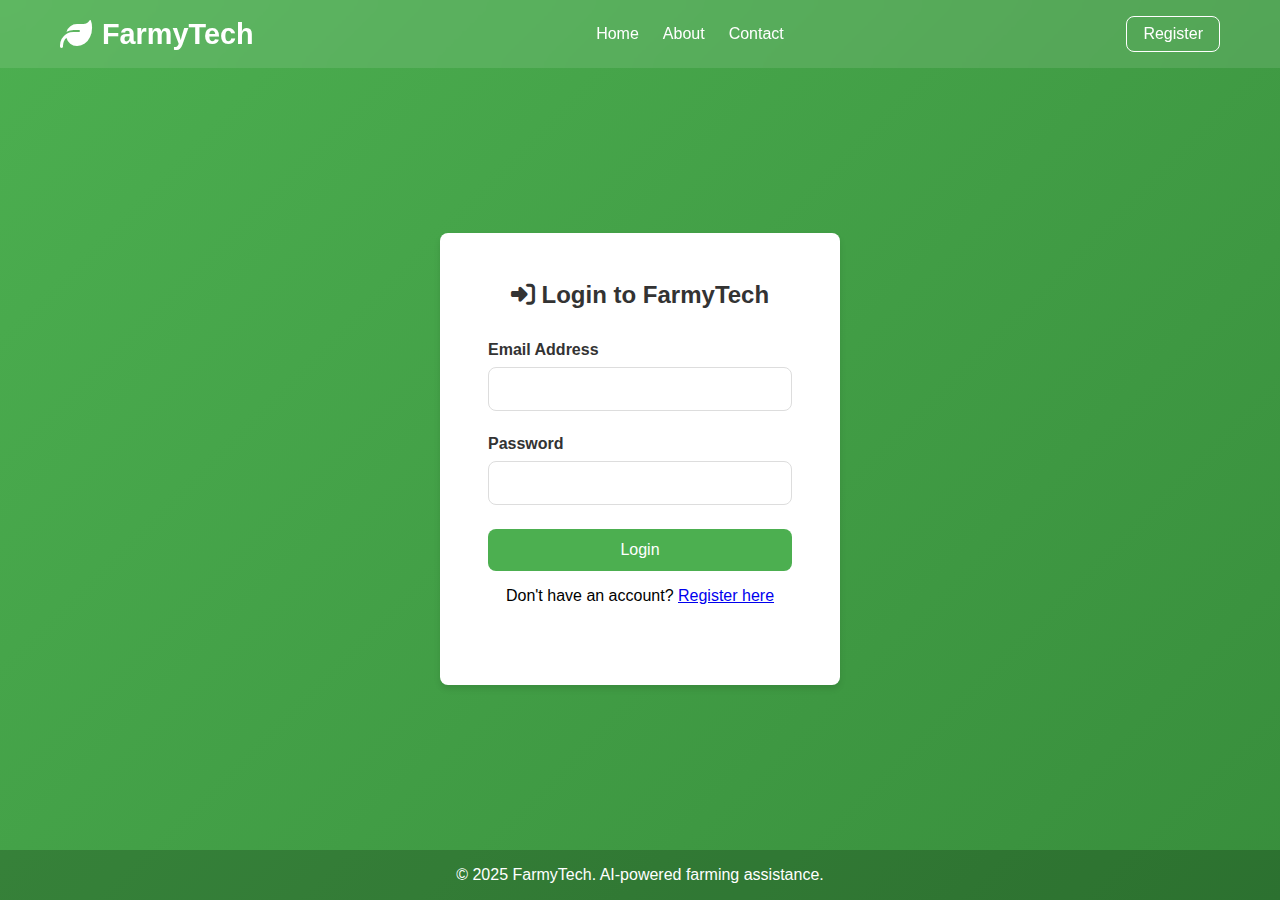
<file: templates1/login.html>
<!DOCTYPE html>
<html lang="en">
<head>
  <meta charset="UTF-8">
  <meta name="viewport" content="width=device-width, initial-scale=1.0">
  <title>Login - FarmyTech</title>
  <link rel="stylesheet" href="https://cdnjs.cloudflare.com/ajax/libs/font-awesome/6.4.0/css/all.min.css">
  <style>
    :root {
      --primary: #4CAF50;
      --primary-dark: #388E3C;
      --light: #F5F5F5;
      --dark: #333;
      --shadow: 0 4px 6px rgba(0, 0, 0, 0.1);
      --radius: 8px;
    }

    * {
      margin: 0;
      padding: 0;
      box-sizing: border-box;
    }

    body {
      font-family: 'Segoe UI', Tahoma, Geneva, Verdana, sans-serif;
      background: linear-gradient(135deg, var(--primary), var(--primary-dark));
      min-height: 100vh;
      display: flex;
      flex-direction: column;
    }

    .container {
      max-width: 1200px;
      margin: 0 auto;
      padding: 0 20px;
    }

    header {
      background: rgba(255, 255, 255, 0.1);
      color: white;
      padding: 1rem 0;
      backdrop-filter: blur(10px);
    }

    .header-content {
      display: flex;
      justify-content: space-between;
      align-items: center;
    }

    .logo {
      display: flex;
      align-items: center;
      gap: 10px;
    }

    .logo i {
      font-size: 2rem;
    }

    .logo h1 {
      font-size: 1.8rem;
    }

    nav ul {
      display: flex;
      list-style: none;
      gap: 1.5rem;
    }

    nav a {
      color: white;
      text-decoration: none;
    }

    .btn-outline {
      background: transparent;
      border: 1px solid white;
      color: white;
      padding: 8px 16px;
      border-radius: var(--radius);
      text-decoration: none;
    }

    .login-container {
      flex: 1;
      display: flex;
      align-items: center;
      justify-content: center;
      padding: 2rem 0;
    }

    .login-box {
      background: white;
      padding: 3rem;
      border-radius: var(--radius);
      box-shadow: var(--shadow);
      width: 100%;
      max-width: 400px;
    }

    .login-box h2 {
      text-align: center;
      margin-bottom: 2rem;
      color: var(--dark);
    }

    .form-group {
      margin-bottom: 1.5rem;
    }

    label {
      display: block;
      margin-bottom: 0.5rem;
      font-weight: 600;
      color: var(--dark);
    }

    input {
      width: 100%;
      padding: 0.75rem;
      border: 1px solid #ddd;
      border-radius: var(--radius);
      font-size: 1rem;
    }

    .btn {
      width: 100%;
      background: var(--primary);
      color: white;
      border: none;
      padding: 0.75rem;
      border-radius: var(--radius);
      font-size: 1rem;
      cursor: pointer;
    }

    .btn:hover {
      background: var(--primary-dark);
    }

    .register-link {
      text-align: center;
      margin-top: 1rem;
    }

    .message {
      text-align: center;
      margin-top: 1rem;
      padding: 0.5rem;
      border-radius: var(--radius);
    }

    .error {
      background: #ffebee;
      color: #c62828;
    }

    .success {
      background: #e8f5e8;
      color: #2e7d32;
    }

    footer {
      background: rgba(0, 0, 0, 0.2);
      color: white;
      text-align: center;
      padding: 1rem 0;
      margin-top: auto;
    }
  </style>
</head>
<body>
  <header>
    <div class="container header-content">
      <div class="logo">
        <i class="fas fa-leaf"></i>
        <h1>FarmyTech</h1>
      </div>
      <nav>
        <ul>
          <li><a href="/">Home</a></li>
          <li><a href="#about">About</a></li>
          <li><a href="#contact">Contact</a></li>
        </ul>
      </nav>
      <a href="/register" class="btn-outline">Register</a>
    </div>
  </header>

  <div class="login-container">
    <div class="login-box">
      <h2><i class="fas fa-sign-in-alt"></i> Login to FarmyTech</h2>
      
      <form id="loginForm">
        <div class="form-group">
          <label for="email">Email Address</label>
          <input type="email" id="email" name="email" required>
        </div>
        
        <div class="form-group">
          <label for="password">Password</label>
          <input type="password" id="password" name="password" required>
        </div>
        
        <button type="submit" class="btn">Login</button>
        
        <div class="register-link">
          Don't have an account? <a href="/register">Register here</a>
        </div>
        
        <div id="message" class="message"></div>
      </form>
    </div>
  </div>

  <footer>
    <div class="container">
      <p>&copy; 2025 FarmyTech. AI-powered farming assistance.</p>
    </div>
  </footer>

  <script>
    document.getElementById('loginForm').addEventListener('submit', async (e) => {
      e.preventDefault();
      
      const email = document.getElementById('email').value;
      const password = document.getElementById('password').value;
      const messageDiv = document.getElementById('message');
      
      try {
        const response = await fetch('/login', {
          method: 'POST',
          headers: {
            'Content-Type': 'application/x-www-form-urlencoded',
          },
          body: `email=${encodeURIComponent(email)}&password=${encodeURIComponent(password)}`
        });
        
        const data = await response.json();
        
        if (data.success) {
          messageDiv.className = 'message success';
          messageDiv.textContent = data.message;
          setTimeout(() => {
            window.location.href = '/';
          }, 1000);
        } else {
          messageDiv.className = 'message error';
          messageDiv.textContent = data.message;
        }
      } catch (error) {
        messageDiv.className = 'message error';
        messageDiv.textContent = 'An error occurred. Please try again.';
      }
    });
  </script>
</body>
</html>
</file>
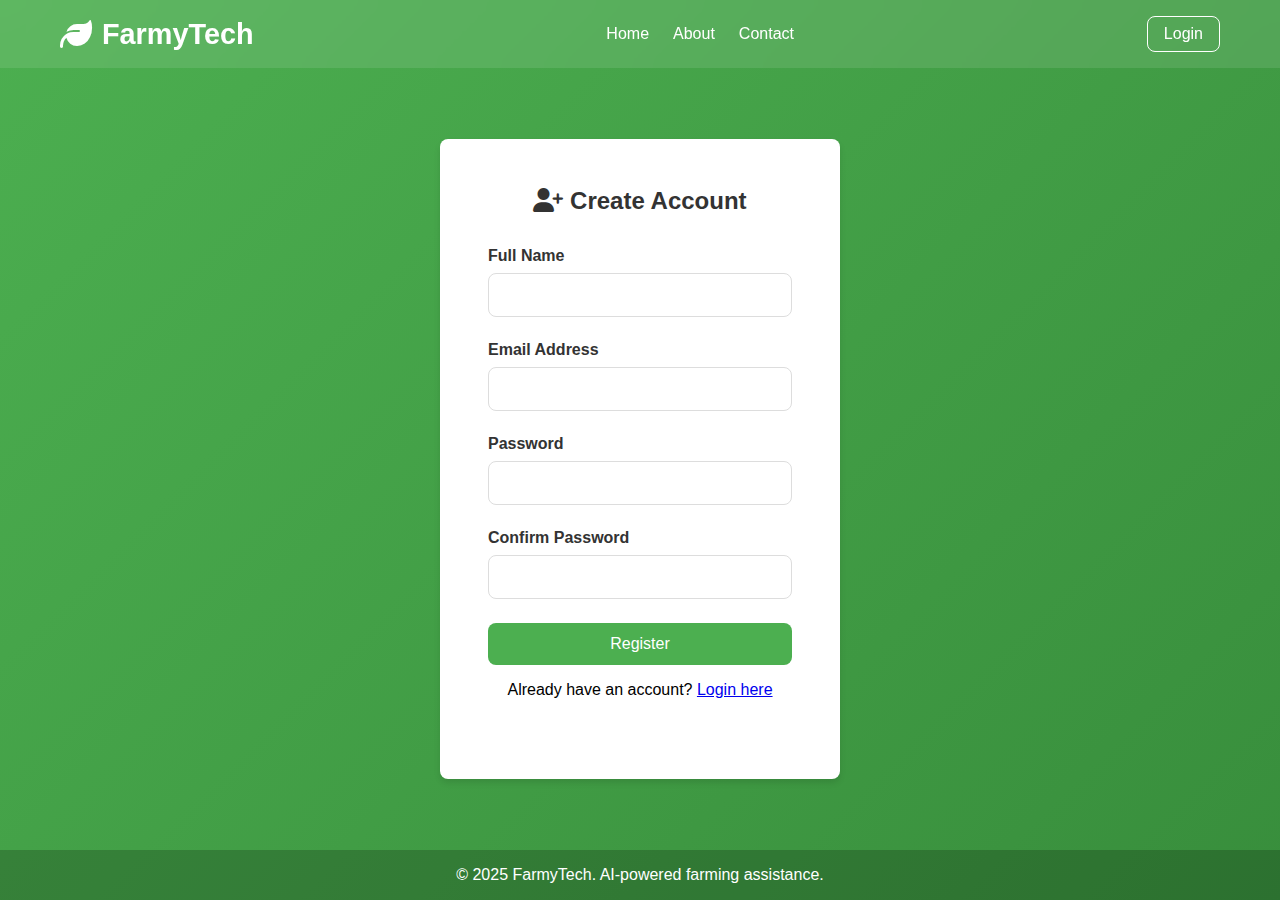
<file: templates1/register.html>
<!DOCTYPE html>
<html lang="en">
<head>
  <meta charset="UTF-8">
  <meta name="viewport" content="width=device-width, initial-scale=1.0">
  <title>Register - FarmyTech</title>
  <link rel="stylesheet" href="https://cdnjs.cloudflare.com/ajax/libs/font-awesome/6.4.0/css/all.min.css">
  <style>
    :root {
      --primary: #4CAF50;
      --primary-dark: #388E3C;
      --light: #F5F5F5;
      --dark: #333;
      --shadow: 0 4px 6px rgba(0, 0, 0, 0.1);
      --radius: 8px;
    }

    * {
      margin: 0;
      padding: 0;
      box-sizing: border-box;
    }

    body {
      font-family: 'Segoe UI', Tahoma, Geneva, Verdana, sans-serif;
      background: linear-gradient(135deg, var(--primary), var(--primary-dark));
      min-height: 100vh;
      display: flex;
      flex-direction: column;
    }

    .container {
      max-width: 1200px;
      margin: 0 auto;
      padding: 0 20px;
    }

    header {
      background: rgba(255, 255, 255, 0.1);
      color: white;
      padding: 1rem 0;
      backdrop-filter: blur(10px);
    }

    .header-content {
      display: flex;
      justify-content: space-between;
      align-items: center;
    }

    .logo {
      display: flex;
      align-items: center;
      gap: 10px;
    }

    .logo i {
      font-size: 2rem;
    }

    .logo h1 {
      font-size: 1.8rem;
    }

    nav ul {
      display: flex;
      list-style: none;
      gap: 1.5rem;
    }

    nav a {
      color: white;
      text-decoration: none;
    }

    .btn-outline {
      background: transparent;
      border: 1px solid white;
      color: white;
      padding: 8px 16px;
      border-radius: var(--radius);
      text-decoration: none;
    }

    .register-container {
      flex: 1;
      display: flex;
      align-items: center;
      justify-content: center;
      padding: 2rem 0;
    }

    .register-box {
      background: white;
      padding: 3rem;
      border-radius: var(--radius);
      box-shadow: var(--shadow);
      width: 100%;
      max-width: 400px;
    }

    .register-box h2 {
      text-align: center;
      margin-bottom: 2rem;
      color: var(--dark);
    }

    .form-group {
      margin-bottom: 1.5rem;
    }

    label {
      display: block;
      margin-bottom: 0.5rem;
      font-weight: 600;
      color: var(--dark);
    }

    input {
      width: 100%;
      padding: 0.75rem;
      border: 1px solid #ddd;
      border-radius: var(--radius);
      font-size: 1rem;
    }

    .btn {
      width: 100%;
      background: var(--primary);
      color: white;
      border: none;
      padding: 0.75rem;
      border-radius: var(--radius);
      font-size: 1rem;
      cursor: pointer;
    }

    .btn:hover {
      background: var(--primary-dark);
    }

    .login-link {
      text-align: center;
      margin-top: 1rem;
    }

    .message {
      text-align: center;
      margin-top: 1rem;
      padding: 0.5rem;
      border-radius: var(--radius);
    }

    .error {
      background: #ffebee;
      color: #c62828;
    }

    .success {
      background: #e8f5e8;
      color: #2e7d32;
    }

    footer {
      background: rgba(0, 0, 0, 0.2);
      color: white;
      text-align: center;
      padding: 1rem 0;
      margin-top: auto;
    }
  </style>
</head>
<body>
  <header>
    <div class="container header-content">
      <div class="logo">
        <i class="fas fa-leaf"></i>
        <h1>FarmyTech</h1>
      </div>
      <nav>
        <ul>
          <li><a href="/">Home</a></li>
          <li><a href="#about">About</a></li>
          <li><a href="#contact">Contact</a></li>
        </ul>
      </nav>
      <a href="/login" class="btn-outline">Login</a>
    </div>
  </header>

  <div class="register-container">
    <div class="register-box">
      <h2><i class="fas fa-user-plus"></i> Create Account</h2>
      
      <form id="registerForm">
        <div class="form-group">
          <label for="name">Full Name</label>
          <input type="text" id="name" name="name" required>
        </div>
        
        <div class="form-group">
          <label for="email">Email Address</label>
          <input type="email" id="email" name="email" required>
        </div>
        
        <div class="form-group">
          <label for="password">Password</label>
          <input type="password" id="password" name="password" required>
        </div>
        
        <div class="form-group">
          <label for="confirmPassword">Confirm Password</label>
          <input type="password" id="confirmPassword" name="confirmPassword" required>
        </div>
        
        <button type="submit" class="btn">Register</button>
        
        <div class="login-link">
          Already have an account? <a href="/login">Login here</a>
        </div>
        
        <div id="message" class="message"></div>
      </form>
    </div>
  </div>

  <footer>
    <div class="container">
      <p>&copy; 2025 FarmyTech. AI-powered farming assistance.</p>
    </div>
  </footer>

  <script>
    document.getElementById('registerForm').addEventListener('submit', async (e) => {
      e.preventDefault();
      
      const name = document.getElementById('name').value;
      const email = document.getElementById('email').value;
      const password = document.getElementById('password').value;
      const confirmPassword = document.getElementById('confirmPassword').value;
      const messageDiv = document.getElementById('message');
      
      if (password !== confirmPassword) {
        messageDiv.className = 'message error';
        messageDiv.textContent = 'Passwords do not match!';
        return;
      }
      
      try {
        const response = await fetch('/register', {
          method: 'POST',
          headers: {
            'Content-Type': 'application/x-www-form-urlencoded',
          },
          body: `name=${encodeURIComponent(name)}&email=${encodeURIComponent(email)}&password=${encodeURIComponent(password)}&confirmPassword=${encodeURIComponent(confirmPassword)}`
        });
        
        const data = await response.json();
        
        if (data.success) {
          messageDiv.className = 'message success';
          messageDiv.textContent = data.message;
          setTimeout(() => {
            window.location.href = '/login';
          }, 2000);
        } else {
          messageDiv.className = 'message error';
          messageDiv.textContent = data.message;
        }
      } catch (error) {
        messageDiv.className = 'message error';
        messageDiv.textContent = 'An error occurred. Please try again.';
      }
    });
  </script>
</body>
</html>
</file>
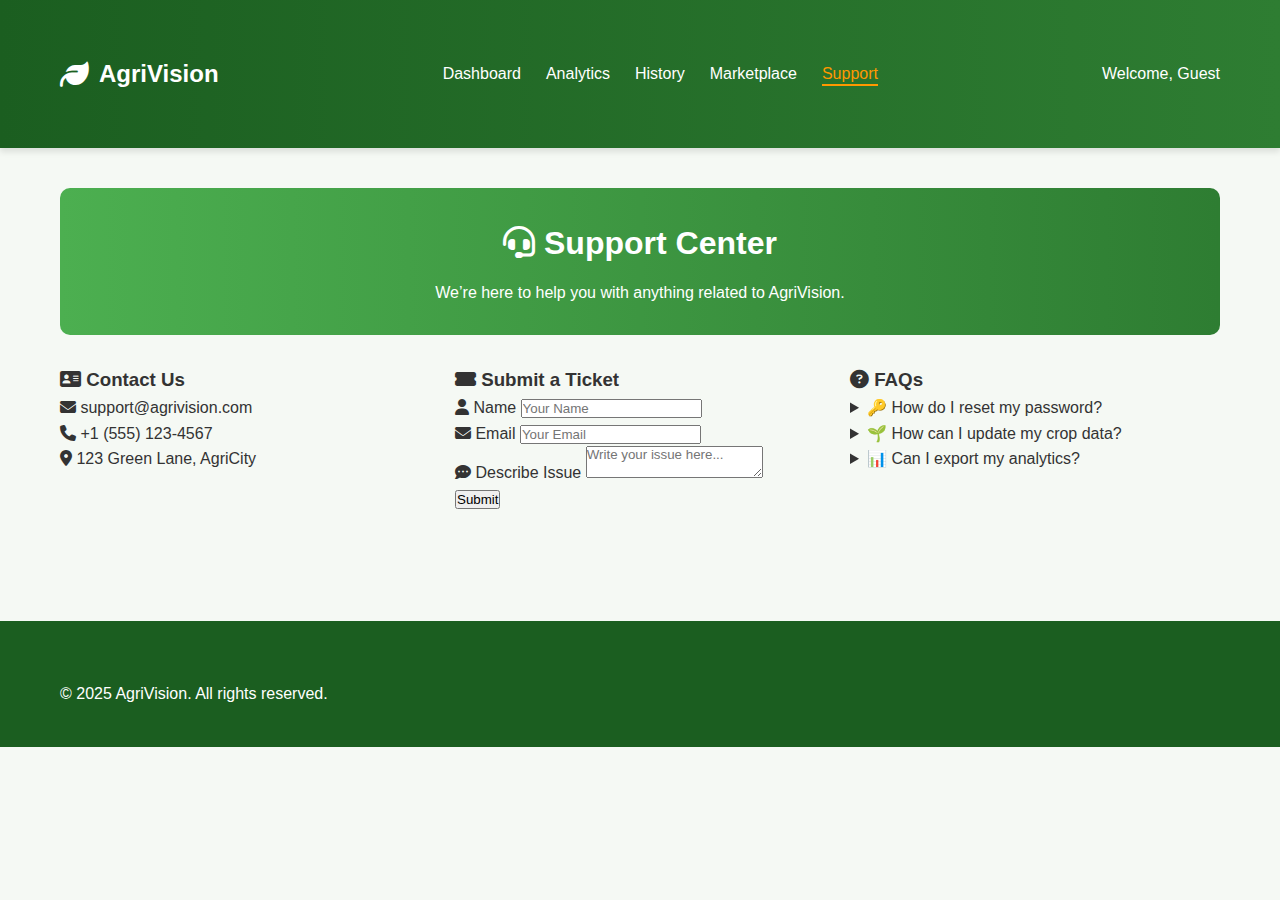
<file: templates1/support.html>
<!DOCTYPE html>
<html lang="en">
<head>
  <meta charset="UTF-8">
  <title>Support - AgriVision</title>
  <link rel="stylesheet" href="/assets/css/support.css">
  <link rel="stylesheet" href="https://cdnjs.cloudflare.com/ajax/libs/font-awesome/6.4.0/css/all.min.css">
</head>
<body>
  <!--  Header -->
  <header>
    <div class="container header-content">
      <div class="logo">
        <i class="fas fa-leaf"></i>
        <h1>AgriVision</h1>
      </div>
      <nav>
        <ul>
          <li><a href="index.html">Dashboard</a></li>
          <li><a href="analytics.html">Analytics</a></li>
          <li><a href="history.html">History</a></li>
          <li><a href="market.html">Marketplace</a></li>
          <li><a href="support.html" class="active">Support</a></li>
        </ul>
      </nav>
      <div class="user-actions">
        <div class="user-welcome">
          <span>Welcome, <span id="username">Farmer</span></span>
          <button class="btn btn-sm" id="logoutBtn">Logout</button>
        </div>
      </div>
    </div>
  </header>

  <!--  Page Content -->
  <div class="container">
    <div class="page-header">
      <h2><i class="fas fa-headset"></i> Support Center</h2>
      <p>We’re here to help you with anything related to AgriVision.</p>
    </div>

    <section class="support-grid">
      <!-- Contact Info -->
      <div class="card contact-card">
        <h3><i class="fas fa-address-card"></i> Contact Us</h3>
        <p><i class="fas fa-envelope"></i> support@agrivision.com</p>
        <p><i class="fas fa-phone"></i> +1 (555) 123-4567</p>
        <p><i class="fas fa-map-marker-alt"></i> 123 Green Lane, AgriCity</p>
      </div>

      <!-- Ticket Form -->
      <div class="card form-card">
        <h3><i class="fas fa-ticket-alt"></i> Submit a Ticket</h3>
        <form id="supportForm">
          <div class="form-group">
            <label for="name"><i class="fas fa-user"></i> Name</label>
            <input type="text" id="name" placeholder="Your Name" required>
          </div>
          <div class="form-group">
            <label for="email"><i class="fas fa-envelope"></i> Email</label>
            <input type="email" id="email" placeholder="Your Email" required>
          </div>
          <div class="form-group">
            <label for="issue"><i class="fas fa-comment-dots"></i> Describe Issue</label>
            <textarea id="issue" placeholder="Write your issue here..." required></textarea>
          </div>
          <button type="submit" class="btn">Submit</button>
        </form>
      </div>

      <!-- FAQs -->
      <div class="card faq-card">
        <h3><i class="fas fa-question-circle"></i> FAQs</h3>
        <details>
          <summary>🔑 How do I reset my password?</summary>
          <p>Go to login and click <b>"Forgot Password"</b>. Follow the instructions sent to your email.</p>
        </details>
        <details>
          <summary>🌱 How can I update my crop data?</summary>
          <p>Navigate to <b>Dashboard > Update Crop Info</b> and submit new data.</p>
        </details>
        <details>
          <summary>📊 Can I export my analytics?</summary>
          <p>Yes, go to <b>Analytics</b> and click on the <b>"Export Report"</b> button.</p>
        </details>
      </div>
    </section>
  </div>

  <!--  Footer -->
  <footer>
    <div class="container footer-content">
      <p>&copy; 2025 AgriVision. All rights reserved.</p>
    </div>
  </footer>

  <!--  Small JS for form -->
  <script>
  
  const usernameDisplay = document.getElementById("username");
  const logoutBtn = document.getElementById("logoutBtn");


  document.addEventListener("DOMContentLoaded", () => {
    const loggedInUser = localStorage.getItem("user");
    if (loggedInUser) {
      usernameDisplay.textContent = loggedInUser;
      logoutBtn.style.display = "inline-block";
    } else {
      usernameDisplay.textContent = "Guest";
      logoutBtn.style.display = "none";
    }
  });

  // Logout functionality
  logoutBtn.addEventListener("click", () => {
    localStorage.removeItem("user");
    alert("You have been logged out!");
    window.location.href = "login.html"; // redirect to login page
  });
</script>

</body>
</html>
</file>
<file: assets/css/support.css>
/* ================================
   Global Styles
================================ */
* {
  margin: 0;
  padding: 0;
  box-sizing: border-box;
  font-family: 'Segoe UI', Tahoma, Geneva, Verdana, sans-serif;
}

:root {
  --primary: #2e7d32;
  --primary-light: #4caf50;
  --primary-dark: #1b5e20;
  --secondary: #ff9800;
  --secondary-dark: #f57c00;
  --text: #333;
  --text-light: #666;
  --background: #f5f9f4;
  --card-bg: #ffffff;
  --border: #ddd;
}

body {
  background: var(--background);
  color: var(--text);
  line-height: 1.6;
}

/* ================================
   Header & Navbar
================================ */
header {
  background: linear-gradient(to right, var(--primary-dark), var(--primary));
  color: white;
  padding: 15px 0;
  box-shadow: 0 4px 6px rgba(0,0,0,0.1);
  position: sticky;
  top: 0;
  z-index: 100;
}

.header-content {
  max-width: 1200px;
  margin: 0 auto;
  padding: 0 20px;
  display: flex;
  justify-content: space-between;
  align-items: center;
}

.logo {
  display: flex;
  align-items: center;
  gap: 10px;
}

.logo i {
  font-size: 1.8rem;
}

.logo h1 {
  font-size: 1.5rem;
}

nav ul {
  display: flex;
  list-style: none;
  gap: 25px;
}

nav a {
  color: white;
  text-decoration: none;
  font-weight: 500;
  transition: all 0.3s;
}

nav a:hover, nav a.active {
  color: var(--secondary);
  border-bottom: 2px solid var(--secondary);
  padding-bottom: 2px;
}

/* ================================
   Support Page
================================ */
.container {
  max-width: 1200px;
  margin: 20px auto;
  padding: 20px;
}

.page-header {
  background: linear-gradient(to right, var(--primary-light), var(--primary));
  color: white;
  padding: 30px;
  border-radius: 10px;
  text-align: center;
  margin-bottom: 30px;
}

.page-header h2 {
  font-size: 2rem;
  margin-bottom: 10px;
}

/* Support grid */
.support-grid {
  display: grid;
  grid-template-columns: repeat(auto-fit, minmax(280px, 1fr));
  gap: 25px;
  margin-bottom: 40px;
}

.support-card {
  background: var(--card-bg);
  border-radius: 10px;
  padding: 20px;
  box-shadow: 0 4px 12px rgba(0,0,0,0.08);
  transition: transform 0.3s;
  text-align: center;
}

.support-card:hover {
  transform: translateY(-5px);
}

.support-card i {
  font-size: 2rem;
  color: var(--primary);
  margin-bottom: 15px;
}

.support-card h3 {
  font-size: 1.2rem;
  margin-bottom: 10px;
}

.support-card p {
  color: var(--text-light);
  font-size: 0.95rem;
}

/* Contact form */
.contact-form {
  background: var(--card-bg);
  border-radius: 10px;
  padding: 25px;
  box-shadow: 0 4px 12px rgba(0,0,0,0.08);
}

.contact-form h3 {
  margin-bottom: 15px;
  font-size: 1.3rem;
  color: var(--primary-dark);
}

.contact-form label {
  display: block;
  margin-bottom: 8px;
  font-weight: 600;
  font-size: 0.9rem;
}

.contact-form input,
.contact-form textarea {
  width: 100%;
  padding: 12px;
  border: 1px solid var(--border);
  border-radius: 6px;
  margin-bottom: 15px;
  font-size: 0.95rem;
}

.contact-form textarea {
  resize: vertical;
  min-height: 120px;
}

.contact-form button {
  background: var(--secondary);
  color: white;
  border: none;
  padding: 12px 20px;
  border-radius: 6px;
  cursor: pointer;
  font-weight: 600;
  transition: all 0.3s;
}

.contact-form button:hover {
  background: var(--secondary-dark);
  transform: translateY(-2px);
}

/* ================================
   Footer
================================ */
footer {
  background: var(--primary-dark);
  color: white;
  padding: 40px 20px 20px;
  margin-top: 50px;
}

.footer-content {
  max-width: 1200px;
  margin: 0 auto;
  display: flex;
  justify-content: space-between;
  flex-wrap: wrap;
  gap: 30px;
}

.footer-section h3 {
  margin-bottom: 15px;
  font-size: 1.2rem;
}

.footer-section p, .footer-section a {
  color: white;
  font-size: 0.9rem;
  text-decoration: none;
}

.footer-section a:hover {
  color: var(--secondary);
}

.social-icons {
  display: flex;
  gap: 15px;
  margin-top: 15px;
}

.social-icons a {
  color: white;
  font-size: 1.4rem;
  transition: color 0.3s;
}

.social-icons a:hover {
  color: var(--secondary);
}

.copyright {
  text-align: center;
  margin-top: 30px;
  padding-top: 15px;
  border-top: 1px solid rgba(255,255,255,0.2);
  font-size: 0.85rem;
}

/* ================================
   Responsive
================================ */
@media (max-width: 768px) {
  .header-content {
    flex-direction: column;
    gap: 15px;
    text-align: center;
  }

  nav ul {
    flex-wrap: wrap;
    justify-content: center;
  }

  .support-grid {
    grid-template-columns: 1fr;
  }
}
</file>
